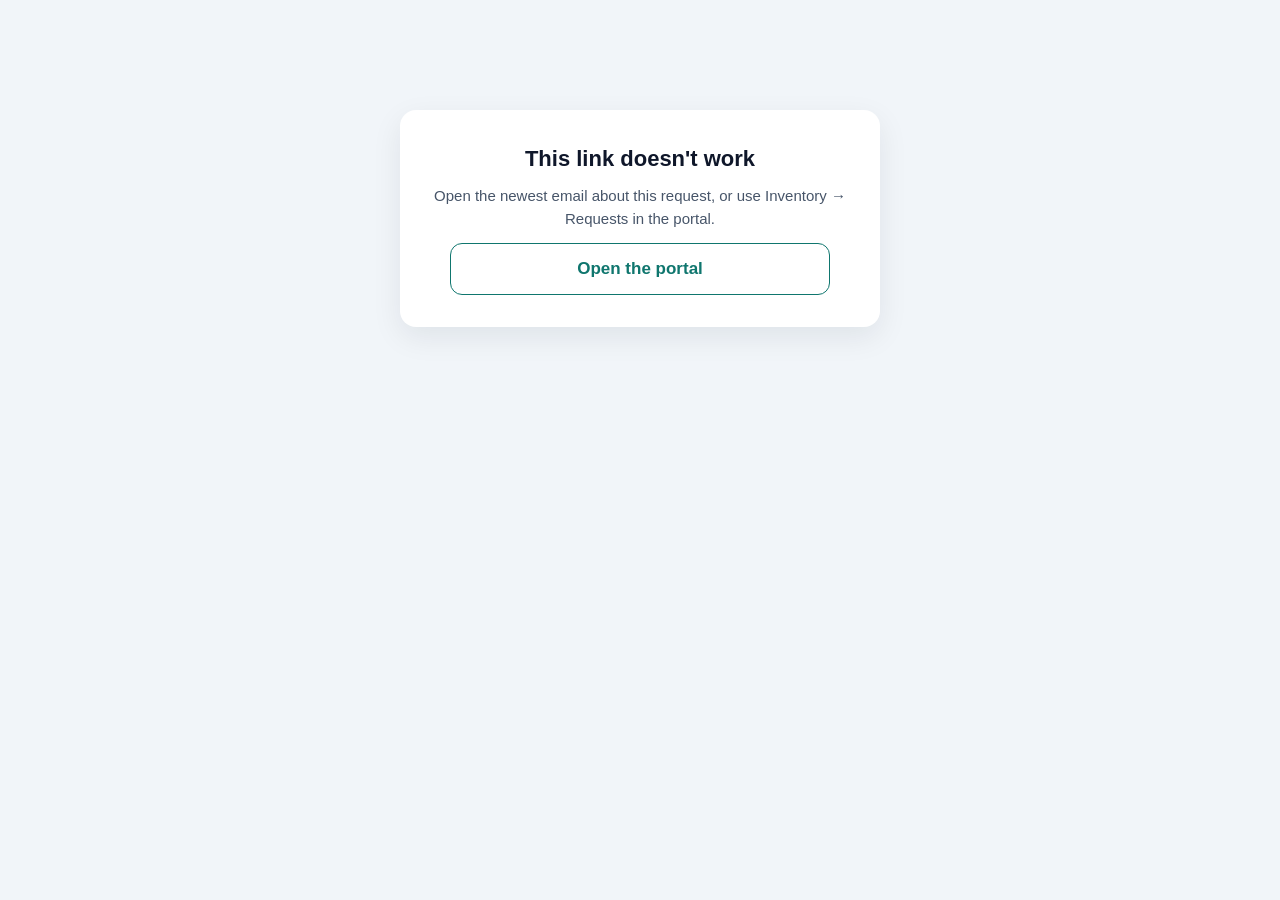
<file: approve.html>
<!doctype html>
<html lang="en-AU">
<head>
  <meta charset="utf-8" />
  <meta name="viewport" content="width=device-width, initial-scale=1" />
  <meta name="robots" content="noindex" />
  <meta name="referrer" content="no-referrer" />
  <meta name="format-detection" content="telephone=no, date=no, email=no, address=no" />
  <meta name="theme-color" content="#0f766e" />
  <title>Dermedica · Order request</title>
  <link rel="icon" type="image/svg+xml" href="favicon.svg?v=1" />
  <link rel="preconnect" href="https://script.google.com" crossorigin />
  <link rel="preconnect" href="https://script.googleusercontent.com" crossorigin />
  <script>
    // Ask for the request straight away, while the rest of the page is still loading
    (function () {
      var t = "";
      try { t = new URLSearchParams(location.hash.slice(1)).get("t") || ""; } catch (e) { /* left empty */ }
      if (!/^a1\./.test(t)) return;
      window.__apGet = fetch("https://script.google.com/macros/s/AKfycbzb4J7itwDNblPVtBbbZoxdcd2DOqmiZTMXeI7lnRIKuCV92YjJ6hHgS74wz3G9uqOuSA/exec", {
        method: "POST",
        headers: { "Content-Type": "text/plain;charset=utf-8" },
        body: JSON.stringify({ action: "invApproval", op: "get", t: t }),
      }).then(function (r) { return r.json(); });
    })();
  </script>
  <style>
    * { box-sizing: border-box; }
    body { margin: 0; background: #f1f5f9; color: #1e293b; font: 15px/1.55 -apple-system, BlinkMacSystemFont, "Segoe UI", Roboto, Arial, sans-serif; }
    .ap { max-width: 720px; margin: 0 auto; padding: 20px 16px 0; }

    /* Heading */
    .ap-head { margin: 0 0 14px; padding: 18px 20px; border-radius: 14px; background: #fff; box-shadow: 0 1px 2px rgba(15, 23, 42, .05); }
    .ap-kicker { color: #0f766e; font-size: 13px; font-weight: 700; letter-spacing: .02em; }
    .ap-urgent { margin-left: 6px; padding: 2px 8px; border-radius: 999px; background: #fee2e2; color: #b91c1c; font-size: 12px; }
    .ap-head h1 { margin: 4px 0 2px; font-size: 20px; line-height: 1.35; color: #0f172a; }
    .ap-sub { margin: 0; color: #64748b; font-size: 13px; }
    .ap-note { margin: 10px 0 0; padding: 10px 12px; border-radius: 10px; background: #f8fafc; color: #334155; white-space: pre-wrap; }

    /* Cards */
    .ap-card { margin: 0 0 14px; padding: 16px 18px; border-radius: 14px; background: #fff; box-shadow: 0 1px 2px rgba(15, 23, 42, .05); }
    .ap-card h2 { margin: 0 0 8px; font-size: 15px; color: #0f172a; }
    .ap-item { padding: 12px 0; border-top: 1px solid #f1f5f9; }
    .ap-item:first-of-type { border-top: 0; padding-top: 4px; }
    .ap-top { display: flex; justify-content: space-between; gap: 12px; align-items: baseline; }
    .ap-ask { color: #334155; white-space: nowrap; }
    .ap-meta { margin-top: 2px; color: #64748b; font-size: 13px; }
    .ap-meta .is-good { color: #027a48; font-weight: 600; }
    .ap-added { margin-top: 2px; color: #64748b; font-size: 12.5px; }
    .ap-tip { margin: 0 0 14px; padding: 10px 14px; border-radius: 10px; background: #ecfdf5; color: #065f46; font-size: 14px; }

    /* Review: changing an item */
    .ap-item.is-edit { padding: 14px 0 16px; }
    .ap-item.is-removed .ap-top strong { text-decoration: line-through; color: #94a3b8; }
    .ap-qty { display: flex; flex-wrap: wrap; align-items: center; gap: 8px; margin-top: 10px; }
    .ap-qty.is-off { opacity: .4; pointer-events: none; }
    .ap-qty > span:first-child { min-width: 64px; color: #475569; font-size: 14px; }
    .ap-step { display: inline-flex; border: 1px solid #cbd5e1; border-radius: 10px; overflow: hidden; }
    .ap-step button { width: 40px; height: 40px; border: 0; background: #f8fafc; color: #0f766e; font-size: 20px; cursor: pointer; }
    .ap-step input { width: 64px; height: 40px; border: 0; border-left: 1px solid #e2e8f0; border-right: 1px solid #e2e8f0;
      text-align: center; font: inherit; font-size: 16px; }
    .ap-unit { color: #334155; font-size: 14px; }
    .ap-was { color: #b45309; font-size: 12.5px; }
    .ap-choices { display: flex; flex-wrap: wrap; gap: 8px; margin-top: 10px; }
    .ap-choice { position: relative; }
    .ap-choice input { position: absolute; opacity: 0; }
    .ap-choice span { display: inline-block; padding: 8px 14px; border: 1px solid #cbd5e1; border-radius: 999px; background: #fff;
      color: #334155; font-size: 14px; cursor: pointer; }
    .ap-choice small { color: #64748b; }
    .ap-choice input:checked + span { border-color: #0f766e; background: #0f766e; color: #fff; }
    .ap-choice input:checked + span small { color: #ccfbf1; }
    .ap-choice input[value="remove"]:checked + span { border-color: #b91c1c; background: #b91c1c; }
    .ap-choice input:focus-visible + span { outline: 2px solid #0f766e; outline-offset: 2px; }
    .ap-grant { margin-top: 10px; padding: 10px 12px; border-radius: 10px; background: #f0fdfa; color: #134e4a; font-size: 14px; }
    .ap-grant input { width: 70px; height: 36px; margin: 0 4px; border: 1px solid #99f6e4; border-radius: 8px; text-align: center;
      font: inherit; font-size: 16px; }
    .ap-grant small { display: block; margin-top: 4px; color: #0f766e; }

    /* Note, messages and the buttons */
    .ap-label { display: block; margin: 0 0 6px; font-weight: 600; color: #0f172a; }
    .ap-label span { font-weight: 400; color: #64748b; font-size: 13px; }
    textarea { width: 100%; padding: 10px 12px; border: 1px solid #cbd5e1; border-radius: 10px; font: inherit; font-size: 16px; resize: vertical; }
    .ap-msg { margin: 0 0 12px; padding: 10px 14px; border-radius: 10px; background: #fef2f2; color: #991b1b; font-size: 14px; font-weight: 600; }
    .ap-msg:empty { display: none; }
    .ap-msg button { margin-left: 6px; }
    .ap-sum { margin: 0 0 8px; color: #475569; font-size: 14px; }
    .ap-foot { position: sticky; bottom: 0; z-index: 5; margin: 16px -16px 0; padding: 14px 16px calc(14px + env(safe-area-inset-bottom));
      border-top: 1px solid #e2e8f0; background: rgba(255, 255, 255, .96); -webkit-backdrop-filter: blur(8px); backdrop-filter: blur(8px);
      text-align: center; }
    .ap-btn { display: inline-block; width: 100%; max-width: 380px; min-height: 52px; padding: 0 20px; border: 1px solid transparent;
      border-radius: 12px; font: inherit; font-size: 17px; font-weight: 700; text-decoration: none; line-height: 50px; cursor: pointer; }
    .ap-btn.is-main { background: #0f766e; color: #fff; box-shadow: 0 6px 16px -6px rgba(15, 118, 110, .55); }
    .ap-btn.is-main:hover { background: #115e59; }
    .ap-btn.is-danger { background: #b91c1c; color: #fff; }
    .ap-btn.is-ghost { border-color: #0f766e; background: #fff; color: #0f766e; }
    .ap-btn:disabled { opacity: .55; cursor: default; box-shadow: none; }
    .ap-alt { margin: 10px 0 0; color: #64748b; font-size: 13.5px; }
    .ap-link { padding: 0; border: 0; background: none; color: #0f766e; font: inherit; font-weight: 600; text-decoration: underline; cursor: pointer; }

    /* Loading, messages and done */
    .ap-state { max-width: 480px; margin: 10vh auto 0; padding: 32px 28px; border-radius: 16px; background: #fff; text-align: center;
      box-shadow: 0 10px 30px rgba(15, 23, 42, .08); }
    .ap-state h1 { margin: 0 0 8px; font-size: 22px; color: #0f172a; }
    .ap-state p { margin: 0 0 12px; color: #475569; }
    .ap-state small { color: #94a3b8; }
    .ap-tick { display: grid; place-items: center; width: 60px; height: 60px; margin: 0 auto 16px; border-radius: 50%;
      background: #ecfdf5; color: #047857; }
    .ap-tick svg { width: 30px; height: 30px; }
    .ap-load { display: grid; gap: 12px; text-align: left; }
    .ap-sk { height: 16px; border-radius: 8px; background: linear-gradient(90deg, #e2e8f0 25%, #f1f5f9 50%, #e2e8f0 75%);
      background-size: 200% 100%; animation: ap-sh 1.2s infinite; }
    .ap-sk.is-h { width: 55%; height: 22px; }
    .ap-sk.is-s { width: 70%; }
    .ap-load p { margin: 6px 0 0; text-align: center; }
    @keyframes ap-sh { to { background-position: -200% 0; } }

    @media (max-width: 640px) {
      .ap { padding: 12px 12px 0; }
      .ap-foot { margin: 16px -12px 0; }
      .ap-state { margin: 6vh 12px 0; padding: 26px 20px; }
    }
  </style>
</head>
<body>
  <main class="ap" id="ap">
    <div class="ap-state">
      <div class="ap-load" aria-hidden="true">
        <div class="ap-sk is-h"></div><div class="ap-sk"></div><div class="ap-sk is-s"></div><div class="ap-sk"></div>
      </div>
      <p>Loading the request…</p>
    </div>
  </main>

  <script type="module">
    const API = "https://script.google.com/macros/s/AKfycbzb4J7itwDNblPVtBbbZoxdcd2DOqmiZTMXeI7lnRIKuCV92YjJ6hHgS74wz3G9uqOuSA/exec";
    const main = document.getElementById("ap");
    const hash = new URLSearchParams(location.hash.slice(1));
    const t = hash.get("t") || "";
    let mode = ["approve", "review", "cancel"].includes(hash.get("do")) ? hash.get("do") : "review";
    let req = null;
    let state = {};
    let busy = false;

    const PROBLEM = {
      BAD_LINK: ["This link doesn't work", "Open the newest email about this request, or use Inventory → Requests in the portal."],
      EXPIRED: ["This link has expired", "Links work for 7 days. Open the request in the portal (Inventory → Requests), or ask for the email to be sent again."],
      NOT_APPROVER: ["This link no longer works", "The order approver has been changed in the portal, so this link can't be used."],
      GONE: ["This request isn't there any more", "It may have been removed. Check Inventory → Requests in the portal."],
      BUSY: ["Please try again later", "This link has been used a lot in the last hour."],
    };
    const PORTAL = `<a class="ap-btn is-ghost" href="./#/inventory/requests">Open the portal</a>`;
    const TICK = `<div class="ap-tick"><svg viewBox="0 0 24 24" fill="none" stroke="currentColor" stroke-width="3" stroke-linecap="round" stroke-linejoin="round"><path d="M5 12l5 5L20 7"/></svg></div>`;

    const esc = (s) => String(s ?? "").replace(/[&<>"']/g, (c) => ({ "&": "&amp;", "<": "&lt;", ">": "&gt;", '"': "&quot;", "'": "&#39;" })[c]);
    const unitWord = (n, u) => {
      u = String(u || "item");
      if (Number(n) === 1) return u;
      return /s$/i.test(u) ? u : /(x|z|ch|sh)$/i.test(u) ? `${u}es` : `${u}s`;
    };
    const qty = (n, u) => `${n} ${unitWord(n, u)}`;
    const when = (iso) => {
      const d = new Date(iso);
      return isNaN(d) ? "" : d.toLocaleString("en-AU", { timeZone: "Australia/Perth", weekday: "short", day: "numeric",
        month: "short", hour: "numeric", minute: "2-digit" });
    };
    const item = (i) => req.items.find((x) => x.i === i);
    const gmax = (it, s) => Math.max(0, Math.min(s.qty * it.pack, it.jt));
    const canTake = (it) => req.canGrant && it.onList && it.jt > 0;
    const isWaiting = () => req.status === "open" && req.approval === "waiting";

    async function call(body) {
      const r = await fetch(API, {
        method: "POST",
        headers: { "Content-Type": "text/plain;charset=utf-8" },
        body: JSON.stringify({ action: "invApproval", t, ...body }),
      });
      return r.json();
    }

    function showState(title, text, extra = "", icon = "") {
      main.innerHTML = `<div class="ap-state">${icon}<h1>${esc(title)}</h1><p>${esc(text)}</p>${extra}</div>`;
      window.scrollTo(0, 0);
    }
    function showLoading() {
      main.innerHTML = `<div class="ap-state"><div class="ap-load" aria-hidden="true"><div class="ap-sk is-h"></div>
        <div class="ap-sk"></div><div class="ap-sk is-s"></div></div><p>Loading the request…</p></div>`;
    }

    /* ---------- Loading ---------- */

    async function start() {
      if (!/^a1\./.test(t)) return showState(...PROBLEM.BAD_LINK, PORTAL);
      let res = null;
      try { res = await (window.__apGet || call({ op: "get" })); } catch (e) { res = null; }
      if (!res) { try { res = await call({ op: "get" }); } catch (e) { res = null; } }   // the early request failed: once more
      handleGet(res);
    }
    async function reload() {
      showLoading();
      let res = null;
      try { res = await call({ op: "get" }); } catch (e) { res = null; }
      handleGet(res);
    }
    function handleGet(res) {
      if (!res || res.ok === false) {
        return showState("Couldn't load the request", "Check your internet connection, then try again.",
          `<button type="button" class="ap-btn is-main" data-reload>Try again</button>`);
      }
      if (res.problem) {
        const p = PROBLEM[res.problem] || ["Something went wrong", res.problem];
        return showState(p[0], p[1], PORTAL);
      }
      req = res.request;
      state = {};
      req.items.forEach((it) => {
        state[it.i] = { qty: it.qty, choice: "order", grant: Math.max(1, Math.min(it.need, it.jt)), auto: true };
      });
      render();
    }

    /* ---------- Pieces ---------- */

    function headHtml() {
      const n = req.items.length;
      return `<header class="ap-head">
        <div class="ap-kicker">Order request ${esc(req.number)}${req.urgency === "urgent" ? '<span class="ap-urgent">Urgent</span>' : ""}</div>
        <h1>${esc(req.requestedBy)} is asking for ${n} item${n === 1 ? "" : "s"} for ${req.loc === "jt" ? "JT storage" : "the Shelf"}</h1>
        <p class="ap-sub">Sent ${esc(when(req.createdAt))}</p>
        ${req.note ? `<p class="ap-note">“${esc(req.note)}”</p>` : ""}
      </header>`;
    }
    const asked = (it) => qty(it.qty, it.unit) + (it.onList && it.pack > 1 ? ` (${qty(it.need, it.stockUnit)})` : "");
    const added = (it) => (it.added.length
      ? `<div class="ap-added">incl. ${esc(it.added.map((a) => `${a.qty} from ${a.by}`).join(", "))}</div>` : "");
    const stockLine = (it) => (it.onList
      ? `Shelf ${esc(qty(it.shelf, it.stockUnit))} · JT ${esc(qty(it.jt, it.stockUnit))}` : "Not on the product list");

    function rowHtml(it) {
      return `<div class="ap-item">
        <div class="ap-top"><strong>${esc(it.name)}</strong><span class="ap-ask">${esc(asked(it))}</span></div>
        ${added(it)}
        <div class="ap-meta">${it.onList ? `${stockLine(it)} · ` : ""}<span class="${it.next === "JT storage has enough" ? "is-good" : ""}">${esc(it.next)}</span></div>
      </div>`;
    }

    function choice(it, v, label) {
      return `<label class="ap-choice"><input type="radio" name="c${it.i}" value="${v}" ${state[it.i].choice === v ? "checked" : ""}>
        <span>${label}</span></label>`;
    }
    function editHtml(it) {
      const s = state[it.i];
      return `<div class="ap-item is-edit" data-i="${it.i}">
        <div class="ap-top"><strong>${esc(it.name)}</strong></div>
        ${added(it)}
        <div class="ap-meta">${stockLine(it)}</div>
        <div class="ap-qty">
          <span>Amount</span>
          <span class="ap-step">
            <button type="button" data-step="-1" aria-label="Less">−</button>
            <input type="number" inputmode="numeric" min="1" max="999" value="${s.qty}" data-f="qty" aria-label="Amount">
            <button type="button" data-step="1" aria-label="More">+</button>
          </span>
          <span class="ap-unit" data-u></span>
          <span class="ap-was" data-was></span>
        </div>
        <div class="ap-choices">
          ${choice(it, "order", "Send to ordering")}
          ${canTake(it) ? choice(it, "grant", `Take from JT storage <small>(JT has ${it.jt})</small>`) : ""}
          ${choice(it, "remove", "Remove")}
        </div>
        ${canTake(it) ? `<div class="ap-grant" data-grant hidden>
          Take <input type="number" inputmode="numeric" min="1" data-f="grant" aria-label="How many from JT storage">
          <span data-gu></span> from JT storage <small data-grest></small>
        </div>` : ""}
      </div>`;
    }

    /* ---------- The three views ---------- */

    function approveHtml() {
      const enough = req.items.filter((it) => canTake(it) && it.jt >= it.need).length;
      return `${headHtml()}
        ${enough ? `<p class="ap-tip">JT storage has enough for ${enough} of these. To take ${enough === 1 ? "it" : "them"} from JT storage
          instead of ordering, choose <button type="button" class="ap-link" data-mode="review">Review and change</button>.</p>` : ""}
        <section class="ap-card"><h2>What's being asked for</h2>${req.items.map(rowHtml).join("")}</section>
        <section class="ap-card">
          <label class="ap-label" for="ap-note">Note <span>(optional: ${esc(req.requestedBy)} and the ordering team see it)</span></label>
          <textarea id="ap-note" rows="2" maxlength="1000"></textarea>
        </section>
        <div class="ap-msg" id="ap-msg"></div>
        <div class="ap-foot">
          <button type="button" class="ap-btn is-main" data-go="approve">Approve as asked</button>
          <p class="ap-alt">Everything goes to the ordering team.
            <button type="button" class="ap-link" data-mode="review">Review and change instead</button> ·
            <button type="button" class="ap-link" data-mode="cancel">Cancel request</button></p>
        </div>`;
    }

    function cancelHtml() {
      return `${headHtml()}
        <section class="ap-card"><h2>What's being asked for</h2>${req.items.map(rowHtml).join("")}</section>
        <section class="ap-card">
          <label class="ap-label" for="ap-note">Why? <span>(optional: ${esc(req.requestedBy)} sees this)</span></label>
          <textarea id="ap-note" rows="3" maxlength="1000"></textarea>
        </section>
        <div class="ap-msg" id="ap-msg"></div>
        <div class="ap-foot">
          <button type="button" class="ap-btn is-danger" data-go="cancel">Cancel this request</button>
          <p class="ap-alt">Nothing is ordered. <button type="button" class="ap-link" data-mode="review">Go back to approving</button></p>
        </div>`;
    }

    function reviewHtml() {
      return `${headHtml()}
        <section class="ap-card"><h2>Check each item</h2>${req.items.map(editHtml).join("")}</section>
        <section class="ap-card">
          <label class="ap-label" for="ap-note">Note <span>(optional: ${esc(req.requestedBy)} and the ordering team see it)</span></label>
          <textarea id="ap-note" rows="2" maxlength="1000"></textarea>
        </section>
        <div class="ap-msg" id="ap-msg"></div>
        <div class="ap-foot">
          <p class="ap-sum" id="ap-sum"></p>
          <button type="button" class="ap-btn is-main" data-go="approve">Approve</button>
          <p class="ap-alt"><button type="button" class="ap-link" data-mode="approve">Approve everything as asked</button> ·
            <button type="button" class="ap-link" data-mode="cancel">Cancel request</button></p>
        </div>`;
    }

    function doneHtml() {
      if (req.approval === "approved") {
        return showState(req.status === "received" ? "Already approved and on the Shelf" : "Already approved",
          `Approved by ${req.approvedBy || "the approver"}${req.approvedAt ? ` on ${when(req.approvedAt)}` : ""}.` +
            (req.approvalNote ? ` Note: “${req.approvalNote}”` : ""), PORTAL, TICK);
      }
      if (req.status === "cancelled") {
        return showState("This request was cancelled",
          `${req.approvedBy ? `Cancelled by ${req.approvedBy}` : "It was cancelled"}${req.approvedAt ? ` on ${when(req.approvedAt)}` : ""}.`, PORTAL);
      }
      return showState("Nothing to do here", `This request has already been ${req.status}.`, PORTAL);
    }

    function render() {
      if (!isWaiting()) return doneHtml();
      main.innerHTML = mode === "approve" ? approveHtml() : mode === "cancel" ? cancelHtml() : reviewHtml();
      if (mode === "review") {
        req.items.forEach((it) => updateItem(it.i));
        updateSummary();
      }
    }

    function setMode(m) {
      mode = m;
      history.replaceState(null, "", `#t=${encodeURIComponent(t)}&do=${m}`);
      render();
      window.scrollTo(0, 0);
    }

    /* ---------- Review: keeping each card up to date ---------- */

    function updateItem(i) {
      const card = main.querySelector(`[data-i="${i}"]`);
      if (!card) return;
      const it = item(i), s = state[i];
      card.classList.toggle("is-removed", s.choice === "remove");
      card.querySelector(".ap-qty").classList.toggle("is-off", s.choice === "remove");
      card.querySelector("[data-u]").textContent = unitWord(s.qty, it.unit) +
        (it.onList && it.pack > 1 ? ` (${qty(s.qty * it.pack, it.stockUnit)})` : "");
      card.querySelector("[data-was]").textContent = s.qty !== it.qty ? `Asked for ${it.qty}` : "";
      const g = card.querySelector("[data-grant]");
      if (!g) return;
      g.hidden = s.choice !== "grant";
      const max = gmax(it, s);
      const inp = g.querySelector('[data-f="grant"]');
      inp.max = max;
      if (document.activeElement !== inp) inp.value = Math.min(s.grant, max);
      g.querySelector("[data-gu]").textContent = unitWord(Math.min(s.grant, max), it.stockUnit);
      const need = s.qty * it.pack;
      const rest = need - Math.min(s.grant, max);
      g.querySelector("[data-grest]").textContent = rest > 0
        ? `The other ${qty(rest, it.stockUnit)} ${rest === 1 ? "goes" : "go"} to the ordering team.` +
          (it.jt < need ? ` JT storage has ${qty(it.jt, it.stockUnit)}.` : "")
        : "That covers all of it.";
    }

    function updateSummary() {
      const el = document.getElementById("ap-sum");
      if (!el) return;
      let o = 0, g = 0, r = 0;
      req.items.forEach((it) => {
        const s = state[it.i];
        if (s.choice === "remove") r++;
        else if (s.choice === "grant") { g++; if (Math.min(s.grant, gmax(it, s)) < s.qty * it.pack) o++; }
        else o++;
      });
      el.textContent = [o && `${o} to ordering`, g && `${g} from JT storage`, r && `${r} removed`].filter(Boolean).join(" · ");
    }

    function afterQty(i) {
      const it = item(i), s = state[i];
      s.grant = s.auto ? Math.max(1, gmax(it, s)) : Math.max(1, Math.min(s.grant, gmax(it, s)));
      updateItem(i);
      updateSummary();
    }

    /* ---------- Saving ---------- */

    function showMsg(text, withReload) {
      const el = document.getElementById("ap-msg");
      if (!el) return;
      el.innerHTML = esc(text) + (withReload
        ? ` <button type="button" class="ap-link" data-reload>Load the latest</button>` : "");
      el.scrollIntoView({ block: "nearest", behavior: "smooth" });
    }
    function setBusy(on) {
      busy = on;
      main.querySelectorAll("[data-go]").forEach((b) => {
        if (!b.dataset.label) b.dataset.label = b.textContent;
        b.disabled = on;
        b.textContent = on ? "Saving…" : b.dataset.label;
      });
    }

    async function save(action) {
      if (busy) return;
      showMsg("");
      const decision = { action, note: ((document.getElementById("ap-note") || {}).value || "").trim(), version: req.version };
      if (action === "approve" && mode === "review") {
        if (!req.items.some((it) => state[it.i].choice !== "remove")) {
          return showMsg("Every item is removed. To turn the whole request down, use Cancel request.");
        }
        decision.items = req.items.map((it) => {
          const s = state[it.i];
          return { i: it.i, qty: s.qty, remove: s.choice === "remove",
            grant: s.choice === "grant" ? Math.min(s.grant, gmax(it, s)) : 0 };
        });
      }
      setBusy(true);
      let res = null;
      try { res = await call({ op: "save", decision }); } catch (e) { res = null; }
      setBusy(false);
      if (!res || res.ok === false) {
        return showMsg("It couldn't be confirmed whether this saved. Check before trying again.", true);
      }
      if (res.problem) {
        if (PROBLEM[res.problem]) return showState(...PROBLEM[res.problem], PORTAL);
        if (res.done) return reload();   // shows who handled it
        return showMsg(res.problem, !!res.changed);
      }
      const who = req.requestedBy;
      const moved = Array.isArray(res.moved) && res.moved.length ? res.moved.join(", ") : "";
      if (res.action === "cancelled") return showState("Request cancelled", `${who} has been told.`, "<p><small>You can close this page.</small></p>", TICK);
      if (res.complete) {
        return showState("Approved", `It's all been moved from JT storage to the Shelf (${moved}), and ${who} has been told.`,
          "<p><small>You can close this page.</small></p>", TICK);
      }
      showState("Approved", `The ordering team has it now${moved ? `, and ${moved} moved from JT storage to the Shelf` : ""}. ${who} has been told.`,
        "<p><small>You can close this page.</small></p>", TICK);
    }

    /* ---------- Taps and typing ---------- */

    main.addEventListener("click", (e) => {
      const el = e.target.closest("[data-mode],[data-go],[data-step],[data-reload]");
      if (!el) return;
      if (el.dataset.mode) return setMode(el.dataset.mode);
      if (el.dataset.go) return save(el.dataset.go);
      if (el.hasAttribute("data-reload")) return reload();
      if (el.dataset.step) {
        const card = el.closest("[data-i]");
        const i = Number(card.dataset.i), s = state[i];
        s.qty = Math.min(999, Math.max(1, s.qty + Number(el.dataset.step)));
        card.querySelector('[data-f="qty"]').value = s.qty;
        afterQty(i);
      }
    });

    main.addEventListener("input", (e) => {
      const card = e.target.closest("[data-i]");
      if (!card) return;
      const i = Number(card.dataset.i), s = state[i];
      const n = parseInt(e.target.value, 10);
      if (e.target.dataset.f === "qty" && n >= 1 && n <= 999) { s.qty = n; afterQty(i); }
      if (e.target.dataset.f === "grant" && n >= 1) { s.grant = n; s.auto = false; updateItem(i); updateSummary(); }
    });

    main.addEventListener("change", (e) => {
      const card = e.target.closest("[data-i]");
      if (!card) return;
      const i = Number(card.dataset.i), s = state[i], it = item(i);
      if (e.target.type === "radio") {
        s.choice = e.target.value;
        if (s.choice === "grant" && s.auto) s.grant = Math.max(1, gmax(it, s));
        updateItem(i);
        updateSummary();
        return;
      }
      if (e.target.dataset.f === "qty") e.target.value = s.qty;
      if (e.target.dataset.f === "grant") {
        s.grant = Math.min(Math.max(1, parseInt(e.target.value, 10) || 1), gmax(it, s));
        e.target.value = s.grant;
        updateItem(i);
        updateSummary();
      }
    });

    start();
  </script>
</body>
</html>
</file>
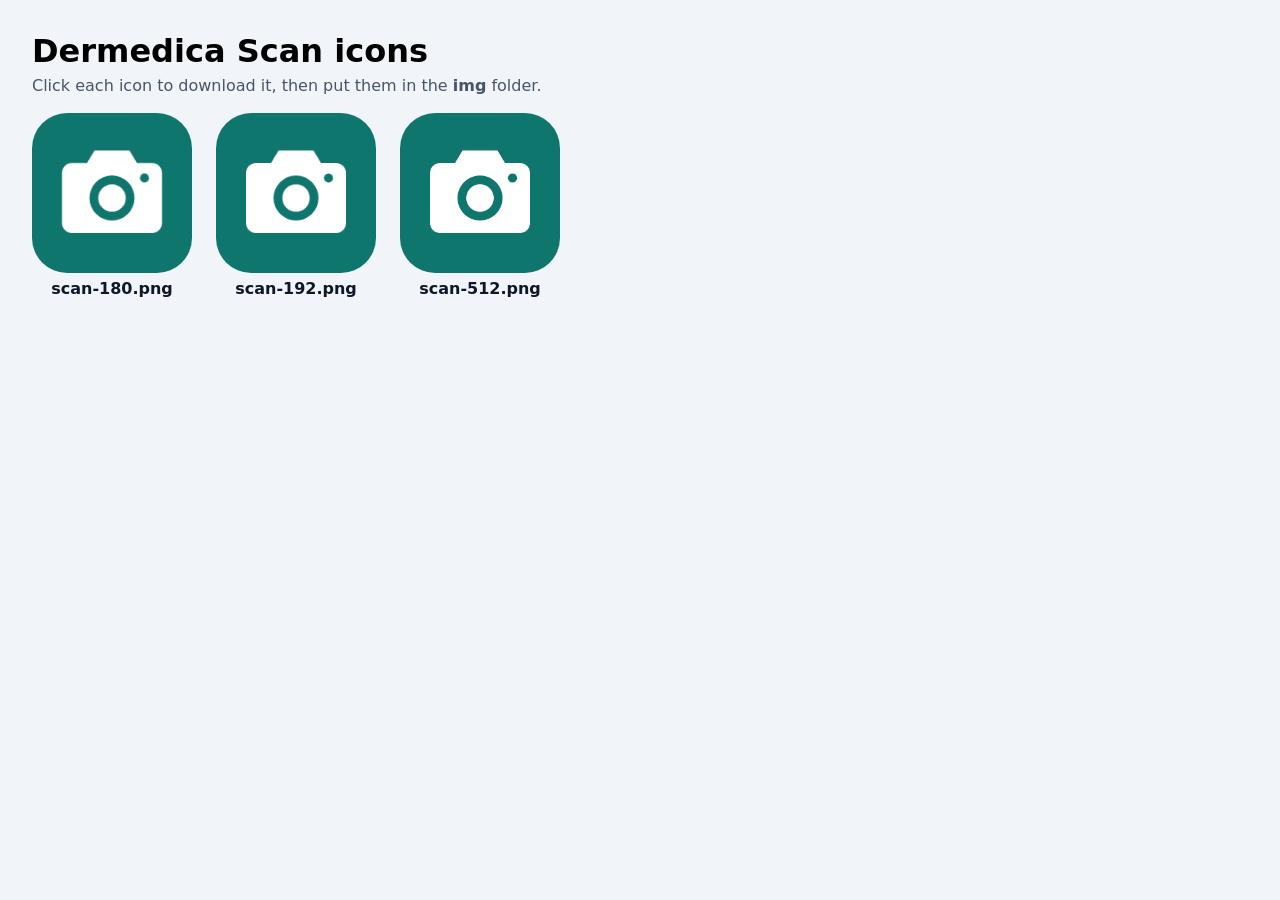
<file: make-scan-icons.html>
<!doctype html>
<meta charset="utf-8">
<title>Make Dermedica Scan icons</title>
<body style="font-family:system-ui,sans-serif;padding:24px;background:#f1f5f9">
<h1 style="margin:0 0 6px">Dermedica Scan icons</h1>
<p style="margin:0 0 18px;color:#475569">Click each icon to download it, then put them in the <strong>img</strong> folder.</p>
<div id="out" style="display:flex;gap:24px;align-items:flex-end;flex-wrap:wrap"></div>
<script>
// Square corners: iPhone and Android round the corners themselves
const svg = `<svg xmlns="http://www.w3.org/2000/svg" viewBox="0 0 64 64">
  <rect width="64" height="64" fill="#0f766e"/>
  <path d="M22 20l3-5h14l3 5h6a4 4 0 0 1 4 4v20a4 4 0 0 1-4 4H16a4 4 0 0 1-4-4V24a4 4 0 0 1 4-4z" fill="#fff"/>
  <circle cx="32" cy="34" r="9" fill="#0f766e"/>
  <circle cx="32" cy="34" r="5.5" fill="#fff"/>
  <circle cx="45" cy="26" r="1.8" fill="#0f766e"/>
</svg>`;
const img = new Image();
img.onload = () => {
  [180, 192, 512].forEach((n) => {
    const c = document.createElement("canvas");
    c.width = c.height = n;
    c.getContext("2d").drawImage(img, 0, 0, n, n);
    const a = document.createElement("a");
    a.download = `scan-${n}.png`;
    a.href = c.toDataURL("image/png");
    a.style.cssText = "text-align:center;color:#0f172a;text-decoration:none";
    a.innerHTML = `<img src="${a.href}" width="${Math.min(n, 160)}" style="display:block;margin:0 auto 6px;border-radius:22%"><strong>scan-${n}.png</strong>`;
    document.getElementById("out").appendChild(a);
  });
};
img.src = "data:image/svg+xml;charset=utf-8," + encodeURIComponent(svg);
</script>
</file>
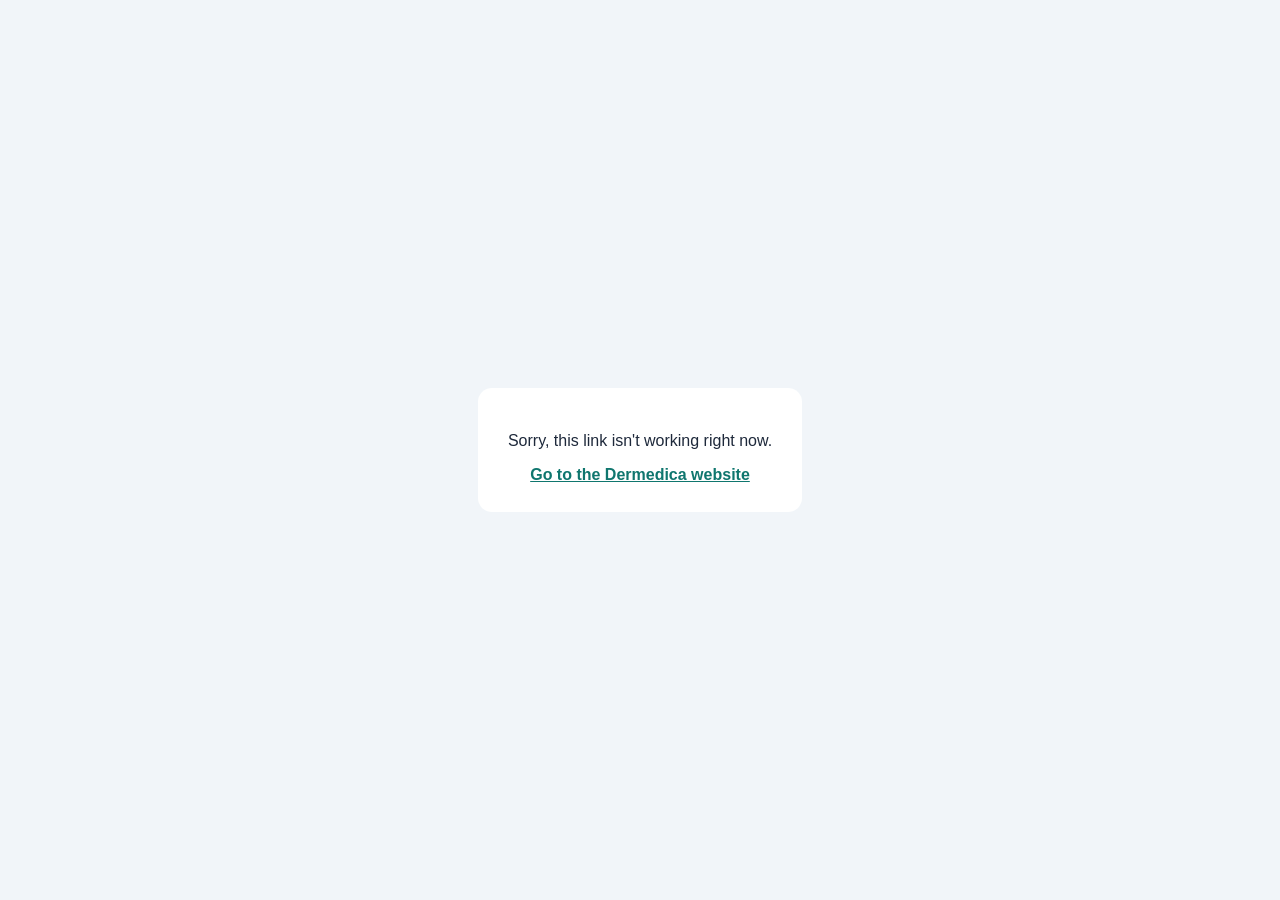
<file: r.html>
<!doctype html>
<html lang="en">
<head>
  <meta charset="utf-8" />
  <meta name="viewport" content="width=device-width, initial-scale=1" />
  <meta name="robots" content="noindex" />
  <meta name="referrer" content="no-referrer" />
  <title>Dermedica</title>
  <style>
    body { margin: 0; min-height: 100vh; display: grid; place-items: center; background: #f1f5f9;
      font-family: Arial, Helvetica, sans-serif; color: #1e293b; }
    .box { max-width: 420px; margin: 16px; padding: 28px 30px; background: #fff; border-radius: 14px; text-align: center; }
    .spin { width: 28px; height: 28px; margin: 0 auto 14px; border: 3px solid #e2e8f0; border-top-color: #0f766e;
      border-radius: 50%; animation: s 0.8s linear infinite; }
    @keyframes s { to { transform: rotate(360deg); } }
    a { color: #0f766e; font-weight: bold; }
  </style>
</head>
<body>
  <div class="box" id="box"><div class="spin"></div><p>Taking you there…</p></div>
  <script>
    (function () {
      var API = "https://script.google.com/macros/s/AKfycbzb4J7itwDNblPVtBbbZoxdcd2DOqmiZTMXeI7lnRIKuCV92YjJ6hHgS74wz3G9uqOuSA/exec";
      var box = document.getElementById("box");
      var t = "";
      try { t = decodeURIComponent((location.hash || "").slice(1)); } catch (e) { t = ""; }
      var done = false;
      function fail() {
        if (done) return;
        done = true;
        box.innerHTML = "";
        var p = document.createElement("p");
        p.textContent = "Sorry, this link isn't working right now.";
        var a = document.createElement("a");
        a.href = "https://dermedica.com.au";
        a.textContent = "Go to the Dermedica website";
        box.appendChild(p);
        box.appendChild(a);
      }
      if (!/^m1\./.test(t)) { fail(); return; }
      var timer = setTimeout(fail, 12000);
      fetch(API, {
        method: "POST",
        headers: { "Content-Type": "text/plain;charset=utf-8" },
        body: JSON.stringify({ action: "marketingPublic", op: "click", t: t })
      })
        .then(function (r) { return r.json(); })
        .then(function (res) {
          if (done) return;
          if (res && res.ok && /^https?:\/\//i.test(res.url || "")) {
            done = true;
            clearTimeout(timer);
            location.replace(res.url);
          } else { clearTimeout(timer); fail(); }
        })
        .catch(function () { clearTimeout(timer); fail(); });
    })();
  </script>
</body>
</html>
</file>
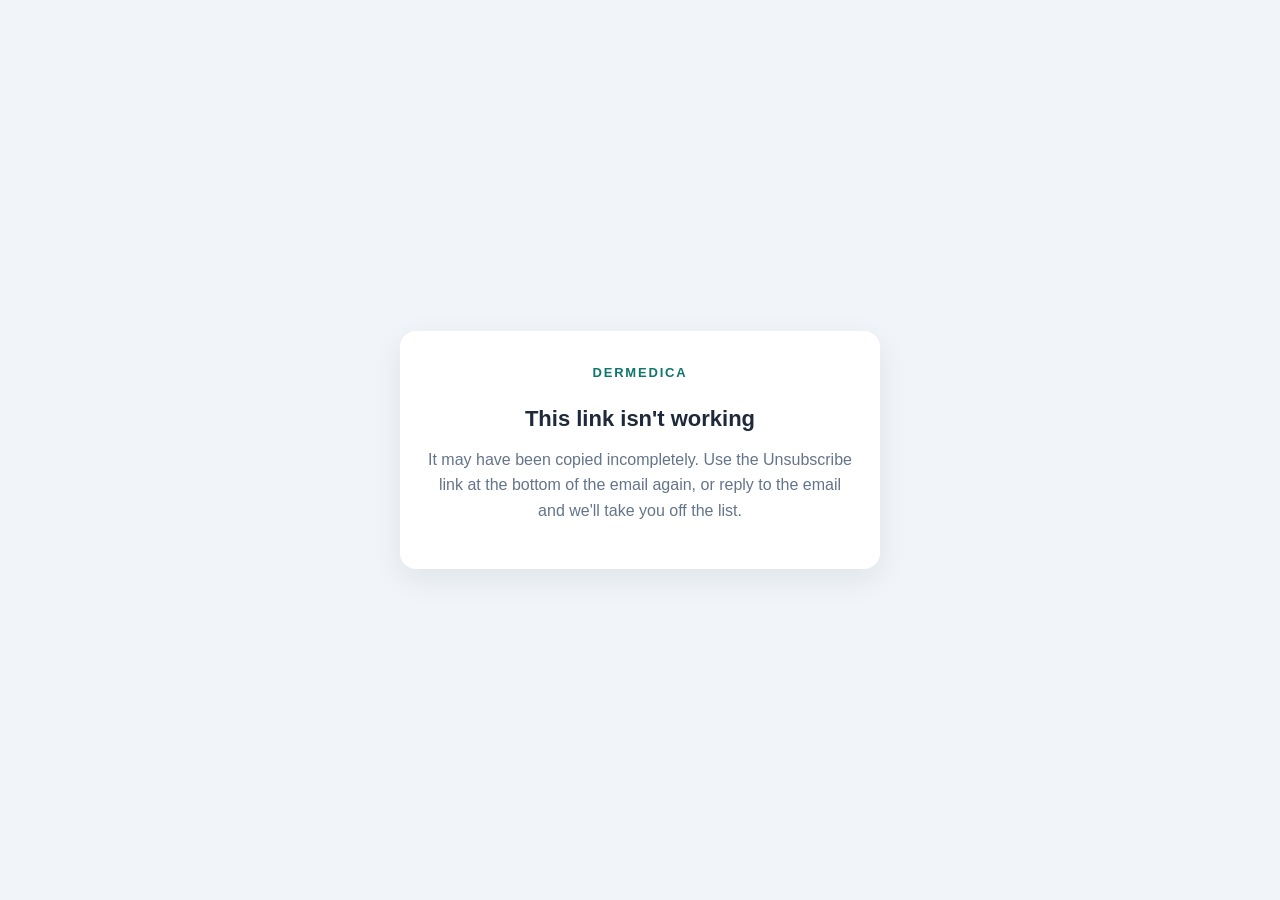
<file: unsubscribe.html>
<!doctype html>
<html lang="en-AU">
<head>
  <meta charset="utf-8" />
  <meta name="viewport" content="width=device-width, initial-scale=1" />
  <meta name="robots" content="noindex" />
  <title>Email preferences · Dermedica</title>
  <style>
    :root { --teal: #0f766e; --ink: #1e293b; --muted: #64748b; }
    * { box-sizing: border-box; }
    body { margin: 0; min-height: 100vh; display: grid; place-items: center; padding: 24px 16px;
      background: #f1f5f9; font: 16px/1.6 Arial, Helvetica, sans-serif; color: var(--ink); }
    .card { width: min(480px, 100%); padding: 32px 28px; border-radius: 16px; background: #fff;
      box-shadow: 0 10px 30px rgba(15, 23, 42, .08); text-align: center; }
    .brand { margin: 0 0 18px; font-size: 13px; font-weight: 700; letter-spacing: .14em; color: var(--teal); }
    h1 { margin: 0 0 10px; font-size: 22px; }
    p { margin: 0 0 14px; color: var(--muted); }
    strong { color: var(--ink); }
    button { min-width: 200px; height: 46px; padding: 0 22px; border: 0; border-radius: 10px;
      background: var(--teal); color: #fff; font: 600 16px Arial, Helvetica, sans-serif; cursor: pointer; }
    button.quiet { background: none; color: var(--teal); text-decoration: underline; min-width: 0; height: auto; padding: 8px; }
    button[disabled] { opacity: .6; cursor: default; }
    .small { margin-top: 18px; font-size: 13px; }
    [hidden] { display: none !important; }
  </style>
</head>
<body>
  <main class="card" aria-live="polite">
    <p class="brand">DERMEDICA</p>
    <div data-v="loading"><p>Loading…</p></div>

    <div data-v="on" hidden>
      <h1>Unsubscribe from marketing emails?</h1>
      <p>You're receiving Dermedica news and offers at <strong data-role="email"></strong>.</p>
      <button type="button" data-act="unsubscribe">Unsubscribe</button>
      <p class="small">You'll still get emails about your appointments and treatments.</p>
    </div>

    <div data-v="off" hidden>
      <h1>You've been unsubscribed</h1>
      <p>We won't send news or offers to <strong data-role="email"></strong> any more.
        You'll still get emails about your appointments and treatments.</p>
      <button type="button" class="quiet" data-act="resubscribe">Unsubscribed by mistake? Resubscribe</button>
    </div>

    <div data-v="bounced" hidden>
      <h1>We can't email this address</h1>
      <p>Emails to <strong data-role="email"></strong> haven't been getting through. Please call the clinic to update your details.</p>
    </div>

    <div data-v="bad" hidden>
      <h1>This link isn't working</h1>
      <p data-role="why">It may have been copied incompletely. Use the Unsubscribe link at the bottom of the email again,
        or reply to the email and we'll take you off the list.</p>
    </div>
  </main>

  <script>
    const API = "https://script.google.com/macros/s/AKfycbzb4J7itwDNblPVtBbbZoxdcd2DOqmiZTMXeI7lnRIKuCV92YjJ6hHgS74wz3G9uqOuSA/exec";
    const token = new URLSearchParams(location.search).get("t") || "";
    const views = document.querySelectorAll("[data-v]");
    const show = (v) => views.forEach((el) => { el.hidden = el.dataset.v !== v; });

    async function call(op) {
      const res = await fetch(API, {
        method: "POST",
        headers: { "Content-Type": "text/plain;charset=utf-8" },   // no preflight: Apps Script accepts this
        body: JSON.stringify({ action: "marketingPublic", op, t: token }),
      });
      return res.json();
    }

    function render(r) {
      if (!r || r.problem) {
        if (r && r.problem === "BUSY") document.querySelector('[data-role="why"]').textContent = "Please try again in a little while.";
        if (r && r.problem === "SERVER") document.querySelector('[data-role="why"]').textContent =
          "Something went wrong on our side. Please try again, or reply to the email and we'll take you off the list.";
        show("bad");
        return;
      }
      document.querySelectorAll('[data-role="email"]').forEach((el) => { el.textContent = r.email; });
      show(r.bounced ? "bounced" : r.subscribed ? "on" : "off");
    }

    document.addEventListener("click", async (e) => {
      const b = e.target.closest("[data-act]");
      if (!b) return;
      b.disabled = true;
      try { render(await call(b.dataset.act)); }
      catch (err) { render({ problem: "SERVER" }); }
      finally { b.disabled = false; }
    });

    if (!token) show("bad");
    else call("status").then(render).catch(() => render({ problem: "SERVER" }));
  </script>
</body>
</html>
</file>
